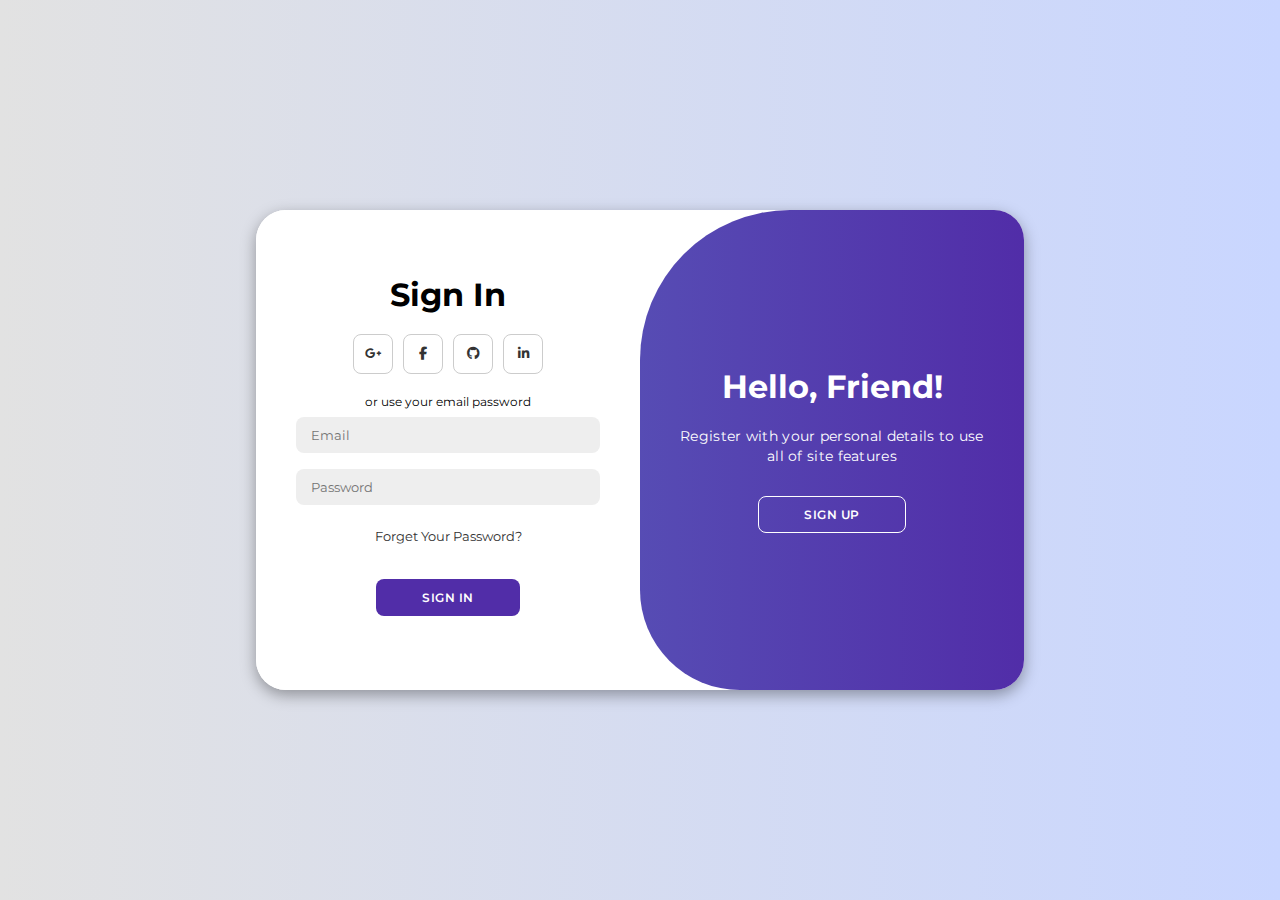
<file: login/login.html>
<!DOCTYPE html>
<html lang="en">

<head>
    <meta charset="UTF-8">
    <meta name="viewport" content="width=device-width, initial-scale=1.0">
    <link rel="stylesheet" href="https://cdnjs.cloudflare.com/ajax/libs/font-awesome/6.4.2/css/all.min.css">
    <link rel="stylesheet" href="style.css">
    <title>Modern Login Page</title>
</head>

<body>

    <div class="container" id="container">
        <div class="form-container sign-up">
            <form>
                <h1>Create Account</h1>
                <div class="social-icons">
                    <a href="#" class="icon"><i class="fa-brands fa-google-plus-g"></i></a>
                    <a href="#" class="icon"><i class="fa-brands fa-facebook-f"></i></a>
                    <a href="#" class="icon"><i class="fa-brands fa-github"></i></a>
                    <a href="#" class="icon"><i class="fa-brands fa-linkedin-in"></i></a>
                </div>
                <span>or use your email for registeration</span>
                <input type="text" placeholder="Name">
                <input type="email" placeholder="Email">
                <input type="password" placeholder="Password">
                <a href=""><button>Sign Up</button></a>
            </form>
        </div>
        <div class="form-container sign-in">
            <form>
                <h1>Sign In</h1>
                <div class="social-icons">
                    <a href="#" class="icon"><i class="fa-brands fa-google-plus-g"></i></a>
                    <a href="#" class="icon"><i class="fa-brands fa-facebook-f"></i></a>
                    <a href="#" class="icon"><i class="fa-brands fa-github"></i></a>
                    <a href="#" class="icon"><i class="fa-brands fa-linkedin-in"></i></a>
                </div>
                <span>or use your email password</span>
                <input type="email" placeholder="Email">
                <input type="password" placeholder="Password">
                <a href="#">Forget Your Password?</a>
                <a href="http://127.0.0.1:5500/index.html"><button>Sign In</button></a>
            </form>
        </div>
        <div class="toggle-container">
            <div class="toggle">
                <div class="toggle-panel toggle-left">
                    <h1>Welcome Back!</h1>
                    <p>Enter your personal details to use all of site features</p>
                    <button class="hidden" id="login">Sign In</button>
                </div>
                <div class="toggle-panel toggle-right">
                    <h1>Hello, Friend!</h1>
                    <p>Register with your personal details to use all of site features</p>
                        <button class="hidden" id="register">Sign Up</button>
                </div>
            </div>
        </div>
    </div>

    <script src="script.js"></script>
</body>

</html>
</file>
<file: login/style.css>
@import url('https://fonts.googleapis.com/css2?family=Montserrat:wght@300;400;500;600;700&display=swap');

*{
    margin: 0;
    padding: 0;
    box-sizing: border-box;
    font-family: 'Montserrat', sans-serif;
}

body{
    background-color: #c9d6ff;
    background: linear-gradient(to right, #e2e2e2, #c9d6ff);
    display: flex;
    align-items: center;
    justify-content: center;
    flex-direction: column;
    height: 100vh;
}

.container{
    background-color: #fff;
    border-radius: 30px;
    box-shadow: 0 5px 15px rgba(0, 0, 0, 0.35);
    position: relative;
    overflow: hidden;
    width: 768px;
    max-width: 100%;
    min-height: 480px;
}

.container p{
    font-size: 14px;
    line-height: 20px;
    letter-spacing: 0.3px;
    margin: 20px 0;
}

.container span{
    font-size: 12px;
}

.container a{
    color: #333;
    font-size: 13px;
    text-decoration: none;
    margin: 15px 0 10px;
}

.container button{
    background-color: #512da8;
    color: #fff;
    font-size: 12px;
    padding: 10px 45px;
    border: 1px solid transparent;
    border-radius: 8px;
    font-weight: 600;
    letter-spacing: 0.5px;
    text-transform: uppercase;
    margin-top: 10px;
    cursor: pointer;
}

.container button.hidden{
    background-color: transparent;
    border-color: #fff;
}

.container form{
    background-color: #fff;
    display: flex;
    align-items: center;
    justify-content: center;
    flex-direction: column;
    padding: 0 40px;
    height: 100%;
}

.container input{
    background-color: #eee;
    border: none;
    margin: 8px 0;
    padding: 10px 15px;
    font-size: 13px;
    border-radius: 8px;
    width: 100%;
    outline: none;
}

.form-container{
    position: absolute;
    top: 0;
    height: 100%;
    transition: all 0.6s ease-in-out;
}

.sign-in{
    left: 0;
    width: 50%;
    z-index: 2;
}

.container.active .sign-in{
    transform: translateX(100%);
}

.sign-up{
    left: 0;
    width: 50%;
    opacity: 0;
    z-index: 1;
}

.container.active .sign-up{
    transform: translateX(100%);
    opacity: 1;
    z-index: 5;
    animation: move 0.6s;
}

@keyframes move{
    0%, 49.99%{
        opacity: 0;
        z-index: 1;
    }
    50%, 100%{
        opacity: 1;
        z-index: 5;
    }
}

.social-icons{
    margin: 20px 0;
}

.social-icons a{
    border: 1px solid #ccc;
    border-radius: 20%;
    display: inline-flex;
    justify-content: center;
    align-items: center;
    margin: 0 3px;
    width: 40px;
    height: 40px;
}

.toggle-container{
    position: absolute;
    top: 0;
    left: 50%;
    width: 50%;
    height: 100%;
    overflow: hidden;
    transition: all 0.6s ease-in-out;
    border-radius: 150px 0 0 100px;
    z-index: 1000;
}

.container.active .toggle-container{
    transform: translateX(-100%);
    border-radius: 0 150px 100px 0;
}

.toggle{
    background-color: #512da8;
    height: 100%;
    background: linear-gradient(to right, #5c6bc0, #512da8);
    color: #fff;
    position: relative;
    left: -100%;
    height: 100%;
    width: 200%;
    transform: translateX(0);
    transition: all 0.6s ease-in-out;
}

.container.active .toggle{
    transform: translateX(50%);
}

.toggle-panel{
    position: absolute;
    width: 50%;
    height: 100%;
    display: flex;
    align-items: center;
    justify-content: center;
    flex-direction: column;
    padding: 0 30px;
    text-align: center;
    top: 0;
    transform: translateX(0);
    transition: all 0.6s ease-in-out;
}

.toggle-left{
    transform: translateX(-200%);
}

.container.active .toggle-left{
    transform: translateX(0);
}

.toggle-right{
    right: 0;
    transform: translateX(0);
}

.container.active .toggle-right{
    transform: translateX(200%);
}
</file>
